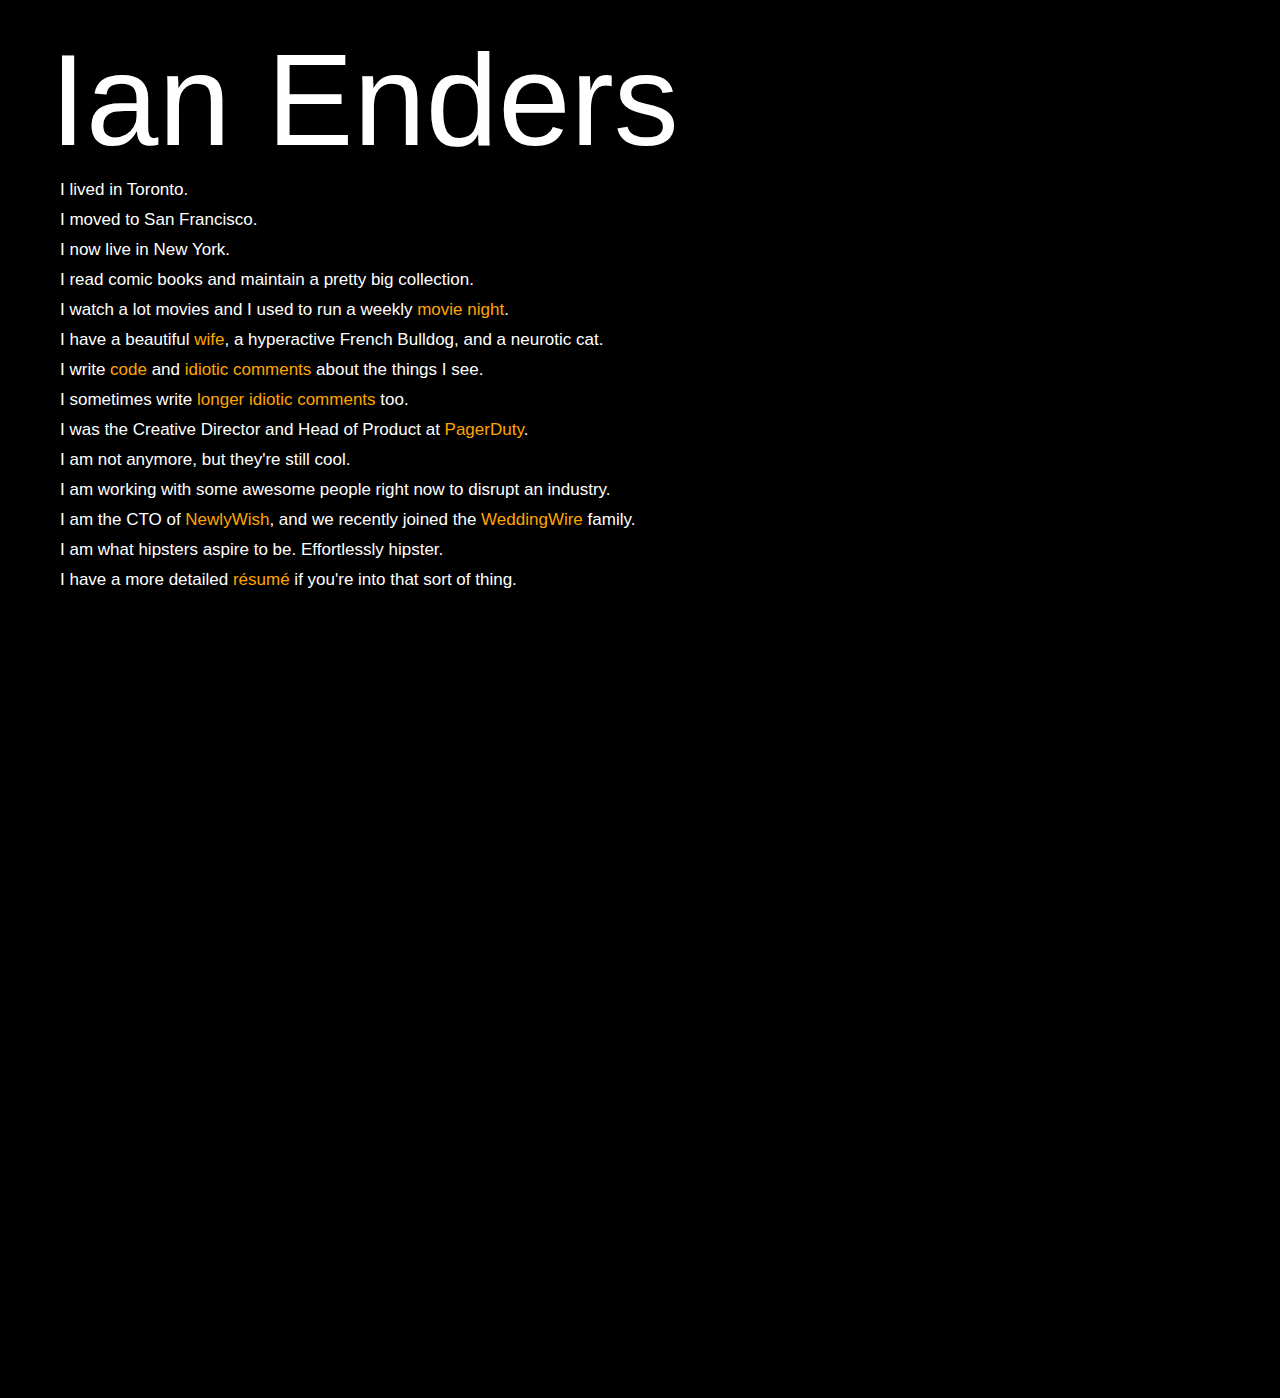
<file: IanEnders/Ian Enders.html>
<!DOCTYPE HTML>
	<html lang="en">
		<head>

			<title>Ian Enders</title>
			<meta charset="utf-8">
			<meta http-equiv="X-UA-Compatible" content="IE-edge">
			<meta name="viewport" content="width=divice-width, inicial-scale=1">
			<link rel="stylesheet" href="style.css" type="text/css">
			<link rel="shortcut icon" type="image/x-icon" href="http://ianenders.com/favicon.ico?v=1">

		</head>

		<body style="cursor: url(chrome-extension://ohcpnigalekghcmgcdcenkpelffpdolg/img/crosshair.png) 16 16, crosshair;">
			<div class="content">
				<h1>Ian Enders</h1>
				<p>I lived in Toronto.</p>
				<p>I moved to San Francisco.</p>
				<p>I now live in New York.</p>
				<p>I read comic books and maintain a pretty big collection.</p>
				<p>
					I watch a lot movies and I used to run a weekly  <a href="https://pfft.heroku.com/" target="_blank">movie night</a>.
				</p>
				<p>
					I have a beautiful <a href="http://anaenders.com/" target="_blank">wife</a>, a hyperactive French Bulldog, and a neurotic cat.
				</p>
				<p>
					I write <a href="http://www.github.com/ienders" target="_blank">code</a> and <a href="http://www.twitter.com/ianenders" target="_blank">idiotic comments</a> about the things I see.
				</p>
				<p>
					I sometimes write <a href="http://blog.ianenders.com/" target="_blank">longer idiotic comments</a> too.
				</p>
				<p>
					I was the Creative Director and Head of Product at <a href="http://www.pagerduty.com/" target="_blank">PagerDuty</a>.
				</p>
				<p>I am not anymore, but they're still cool.</p>
				<p>I am working with some awesome people right now to disrupt an industry.</p>
				<p>
					I am the CTO of <a href="http://www.newlywish.com/" target="_blank">NewlyWish</a>, and we recently joined the <a href="http://www.weddingwire.com/" target="_blank">WeddingWire</a> family.
				</p>
				<p>I am what hipsters aspire to be. Effortlessly hipster.</p>
				<p>
					I have a more detailed <a href="http://ianenders.com/resume.html" target="_blank">résumé</a> if you're into that sort of thing.
				</p>
			</div>
		</body>
	</html>
</file>
<file: IanEnders/style.css>
div {
	display: block;
}

body {
	margin: 0px;
	background-color: #000000;
	font-family: Helvetica Neue, Helvetica;
	color: #fff;
}

p {
	display: block;
	-webkit-margin-before: 1em;
	-webkit-margin-after: 1em;
	-webkit-margin-start: 0px;
	-webkit-margin-end: 0px;
}

element.style {
	cursor: url(chrome-extension://ohcpnigalekghcmgcdcenkpelffpdolg/img/crosshair.png) 16 16, crosshair;
}

a:-webkit-any-link {
	color: webkit link;
	cursor: auto;
	text-decoration: none;
}

h1 {
	display: block;
	font-size: 2em;
	-webkit-margin-before: 0.67em;
	-webkit-margin-after: 0.67em;
	-webkit-margin-start: 0px;
	-webkit-margin-end: 0px;
	font-weight: bold;
}

body .content {
	background: url(http://ianenders.com/gitrdone.png) no-repeat top right;
	height: 1398px;
	width: 1600px;
	margin: 0 0 0 auto;
	padding-left: 50px;
}

body .content p {
	font-size: 17px;
	margin: 5px 0 10px 10px;
	padding: 0px;
}

body .content h1 {
	font-weight: normal;
	padding: 25px 0 0;
	margin: 0px;
	font-size: 130px;
}

body a {
	color: #FFA500;
	text-decoration: none;
}
</file>
